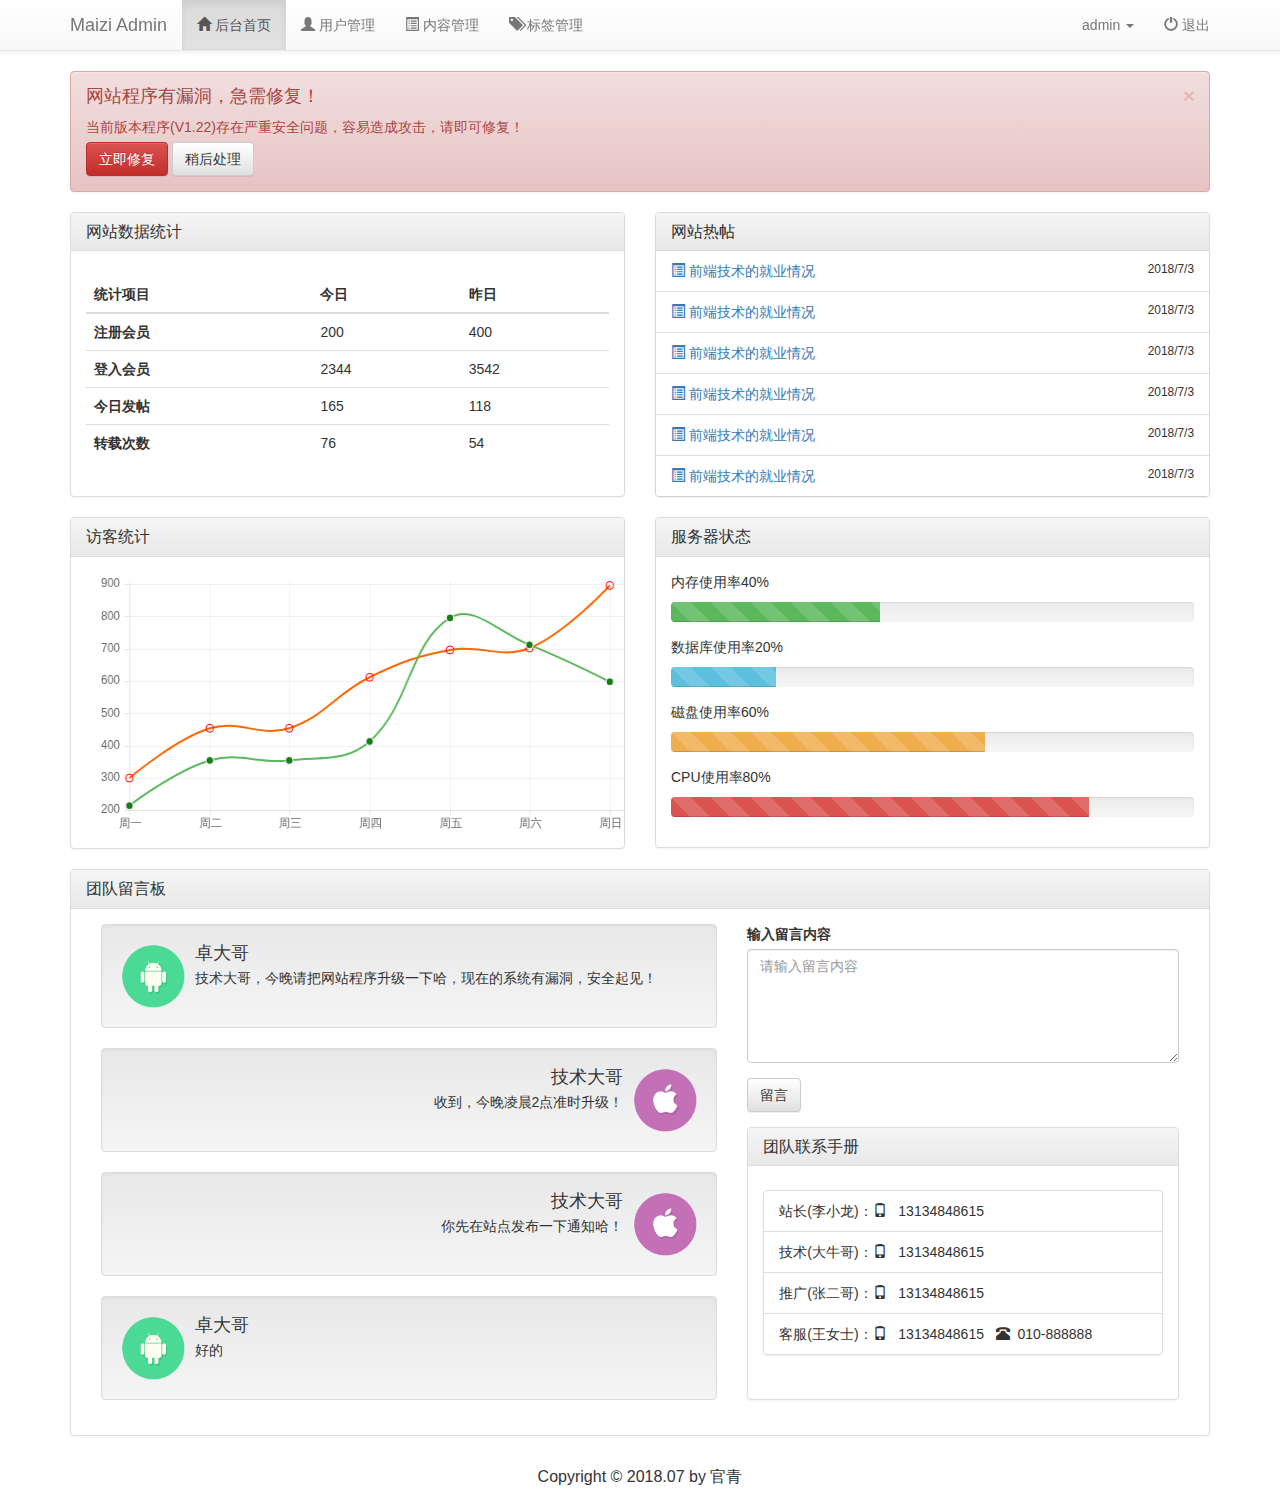
<file: index.html>
<!DOCTYPE html>
<html lang="en">
<head>
	<meta charset="UTF-8">
	<meta http-equiv="X-UA-Compatible" content="IE=edge,chrome=1">
	<meta name="viewport" content="width=device-width,initial-scale=1.0,user-scalable=no">
	<title>麦子学院后台管理</title>
	<link rel="stylesheet" href="css/bootstrap.min.css">
	<link rel="stylesheet" href="css/bootstrap-theme.css">
	<link rel="stylesheet" href="css/maizi.css">
	<link rel="icon" href="img/咖啡.png">
	<script src="js/jquery-3.3.1.js"></script>
	<script src="js/bootstrap.min.js"></script>
	<script src="js/Chart.js"></script>
	<script src="js/script.js"></script>
</head>
<body>
	<!-- 导航条 -->
	<nav class="navbar navbar-default navbar-fixed-top">
		<div class="container">
			<!-- 小屏幕顶部和LOGO -->
			<div class="navbar-header">
				<a href="index.html" class="navbar-brand">Maizi Admin</a>
				<div class="navbar-toggle" data-toggle="collapse" data-target=".navbar-collapse">
					<span class="icon-bar"></span>
					<span class="icon-bar"></span>
					<span class="icon-bar"></span>
				</div>
			</div>
			<!-- 小屏幕顶部和LOGO -->

			<!-- 导航区 -->
			<div class="collapse navbar-collapse text-center">
				<ul class="nav navbar-nav">
					<li class="active">
						<a href="index.html">
							<span class="glyphicon glyphicon-home"></span> 后台首页
						</a>
					</li>
					<li>
						<a href="user_list.html">
							<span class="glyphicon glyphicon-user"></span> 用户管理
						</a>
					</li>
					<li>
						<a href="content.html">
							<span class="glyphicon glyphicon-list-alt"></span> 内容管理
						</a>
					</li>
					<li>
						<a href="tag.html">
							<span class="glyphicon glyphicon-tags"></span> 标签管理
						</a>
					</li>
				</ul>
				<ul class="nav navbar-nav navbar-right">
					<li class="dropdown">
					  <a id="dLabel" data-toggle="dropdown" aria-haspopup="true" aria-expanded="false">
					    admin
					    <span class="caret"></span>
					  </a>
					  <ul class="dropdown-menu" aria-labelledby="dLabel">
					    <li>
					    	<a href="#">
					    		<span class="glyphicon glyphicon-screenshot"></span> 前台首页
					    	</a>
					    </li>
					    <li>
					    	<a href="#">
					    		<span class="glyphicon glyphicon-user"></span> 个人主页
					    	</a>
					    </li>
					    <li>
					    	<a href="#">
					    		<span class="glyphicon glyphicon-cog"></span> 个人设置
					    	</a>
					    </li>
					    <li>
					    	<a href="#">
					    		<span class="glyphicon glyphicon-credit-card"></span> 账户中心
					    	</a>
					    </li>
					    <li>
					    	<a href="#">
					    		<span class="glyphicon glyphicon-heart"></span> 我的收藏
					    	</a>
					    </li>
					  </ul>
					</li>
					<li>
						<a href="" id="out">
							<span class="glyphicon glyphicon-off"></span> 退出
						</a>
					</li>
				</ul>
			</div>
			<!-- 导航区 -->
		</div>
	</nav>
	<!-- 导航条 -->

	<section>
		<div class="container">
			<!-- 警告框 -->
			<div class="row">
				<div class="col-md-12">
					<div class="alert alert-danger alert-dismissible fade in" role="alert">
				      <button type="button" class="close" data-dismiss="alert" aria-label="Close"><span aria-hidden="true">×</span></button>
				      <h4>网站程序有漏洞，急需修复！</h4>
				      <p>当前版本程序(V1.22)存在严重安全问题，容易造成攻击，请即可修复！</p>
				      <p>
				        <button type="button" class="btn btn-danger">立即修复</button>
				        <button type="button" class="btn btn-default" data-dismiss="alert">稍后处理</button>
				      </p>
				    </div>
				</div>
			</div>
			<!-- 警告框 -->
			<!-- 数据统计和热帖 -->
			<div class="row">
				<div class="col-md-6">
					<div class="panel panel-default">
					  <div class="panel-heading">
					    <h3 class="panel-title">网站数据统计</h3>
					  </div>
					  <div class="panel-body">
					    <table class="table table-hover">
					    	<thead>
					    		<tr>
					    			<th>统计项目</th>
						    		<th>今日</th>
						    		<th>昨日</th>
					    		</tr>
					    	</thead>
					    	<tbody>
					    		<tr>
					    			<th>注册会员</th>
					    			<td>200</td>
					    			<td>400</td>
					    		</tr>
					    		<tr>
					    			<th>登入会员</th>
					    			<td>2344</td>
					    			<td>3542</td>
					    		</tr>
					    		<tr>
					    			<th>今日发帖</th>
					    			<td>165</td>
					    			<td>118</td>
					    		</tr>
					    		<tr>
					    			<th>转载次数</th>
					    			<td>76</td>
					    			<td>54</td>
					    		</tr>
					    	</tbody>
					    </table>
					  </div>
					</div>
				</div>
				<div class="col-md-6">
					<div class="panel panel-default">
					  <div class="panel-heading">
					    <h3 class="panel-title">网站热帖</h3>
					  </div>
					    <ul class="list-group">
					    	<li class="list-group-item">
					    		<a href="index.html">
					    			<span class="glyphicon glyphicon-list-alt"></span> 前端技术的就业情况
					    		</a>
					    		<small class="pull-right">2018/7/3</small>
					    	</li>
					    	<li class="list-group-item">
					    		<a href="index.html">
					    			<span class="glyphicon glyphicon-list-alt"></span> 前端技术的就业情况
					    		</a>
					    		<small class="pull-right">2018/7/3</small>
					    	</li>
					    	<li class="list-group-item">
					    		<a href="index.html">
					    			<span class="glyphicon glyphicon-list-alt"></span> 前端技术的就业情况
					    		</a>
					    		<small class="pull-right">2018/7/3</small>
					    	</li>
					    	<li class="list-group-item">
					    		<a href="index.html">
					    			<span class="glyphicon glyphicon-list-alt"></span> 前端技术的就业情况
					    		</a>
					    		<small class="pull-right">2018/7/3</small>
					    	</li>
					    	<li class="list-group-item">
					    		<a href="index.html">
					    			<span class="glyphicon glyphicon-list-alt"></span> 前端技术的就业情况
					    		</a>
					    		<small class="pull-right">2018/7/3</small>
					    	</li>
					    	<li class="list-group-item">
					    		<a href="index.html">
					    			<span class="glyphicon glyphicon-list-alt"></span> 前端技术的就业情况
					    		</a>
					    		<small class="pull-right">2018/7/3</small>
					    	</li>
					    </ul>
					</div>
				</div>
			</div>
			<!-- 数据统计和热帖 -->

			<!-- 访客统计和服务器状态 -->
			<div class="row">
				<div class="col-md-6">
					<div class="panel panel-default">
					 	<div class="panel-heading">
					    <h3 class="panel-title">访客统计</h3>
					 	</div>
						<div class="panel-body">
					  	<canvas id="canvas" class="col-md-12"></canvas>
						</div>
					</div>
				</div>
				<div class="col-md-6">
					<div class="panel panel-default">
					  <div class="panel-heading">
					    <h3 class="panel-title">服务器状态</h3>
					  </div>
						<div class="panel-body">
							<p>内存使用率40%</p>
							<div class="progress">
							  <div class="progress-bar progress-bar-success progress-bar-striped" role="progressbar" aria-valuenow="40" aria-valuemin="0" aria-valuemax="100" style="width: 40%">
							  </div>
							</div>
							<p>数据库使用率20%</p>
							<div class="progress">
							  <div class="progress-bar progress-bar-info progress-bar-striped" role="progressbar" aria-valuenow="20" aria-valuemin="0" aria-valuemax="100" style="width: 20%">
							  </div>
							</div>
							<p>磁盘使用率60%</p>
							<div class="progress">
							  <div class="progress-bar progress-bar-warning progress-bar-striped" role="progressbar" aria-valuenow="60" aria-valuemin="0" aria-valuemax="100" style="width: 60%">
							  </div>
							</div>
							<p>CPU使用率80%</p>
							<div class="progress">
							  <div class="progress-bar progress-bar-danger progress-bar-striped" role="progressbar" aria-valuenow="80" aria-valuemin="0" aria-valuemax="100" style="width: 80%">
							  </div>
							</div>
						</div>
					</div>
				</div>
			</div>
			<!-- 访客统计和服务器状态 -->

			<!-- 团队留言板 -->
			<div class="row">
				<div class="col-md-12">
					<div class="panel panel-default">
						<div class="panel-heading">
							<h3 class="panel-title">团队留言板</h3>
						</div>
						<div class="panel-body">
							<div class="col-md-7">
								<div class="media well">
								  <div class="media-left">
								    <a href="#">
								      <img class="media-object img-64" src="img/a.png" alt="卓大哥">
								    </a>
								  </div>
								  <div class="media-body">
								    <h4 class="media-heading">卓大哥</h4>
								    技术大哥，今晚请把网站程序升级一下哈，现在的系统有漏洞，安全起见！
								  </div>
								</div>
								<div class="media well">
								  <div class="media-body text-right">
								    <h4 class="media-heading">技术大哥</h4>
								    收到，今晚凌晨2点准时升级！
								  </div>
								  <div class="media-right">
								    <a href="#">
								      <img class="media-object img-64" src="img/b.png" alt="技术大哥">
								    </a>
								  </div>
								</div>
								<div class="media well">
								  <div class="media-body text-right">
								    <h4 class="media-heading">技术大哥</h4>
								    你先在站点发布一下通知哈！
								  </div>
								  <div class="media-right">
								    <a href="#">
								      <img class="media-object img-64" src="img/b.png" alt="技术大哥">
								    </a>
								  </div>
								</div>
								<div class="media well">
								  <div class="media-left">
								    <a href="#">
								      <img class="media-object img-64" src="img/a.png" alt="卓大哥">
								    </a>
								  </div>
								  <div class="media-body">
								    <h4 class="media-heading">卓大哥</h4>
								    好的
								  </div>
								</div>
							</div>
							<div class="col-md-5">
								<form action="#">
									<div class="form-group">
										<label for="text1">输入留言内容</label>
										<textarea id="text1" cols="10" rows="5" class="form-control" placeholder="请输入留言内容"></textarea>
										<button class="btn btn-default margintop15">留言</button>
									</div>
									<div class="panel panel-default" id="message">
										<div class="panel-heading">
											<h3 class="panel-title">团队联系手册</h3>
										</div>
										<div class="panel-body">
											<ul class="list-group">
												<li class="list-group-item">
													站长(李小龙)：<span class="glyphicon glyphicon-phone"></span>
													&nbsp;&nbsp;13134848615
												</li>
												<li class="list-group-item">
													技术(大牛哥)：<span class="glyphicon glyphicon-phone"></span>
													&nbsp;&nbsp;13134848615
												</li>
												<li class="list-group-item">
													推广(张二哥)：<span class="glyphicon glyphicon-phone"></span>
													&nbsp;&nbsp;13134848615
												</li>
												<li class="list-group-item">
													客服(王女士)：<span class="glyphicon glyphicon-phone"></span>
													&nbsp;&nbsp;13134848615&nbsp;&nbsp;
													<span class="glyphicon glyphicon-phone-alt"></span>&nbsp;&nbsp;010-888888
												</li>
											</ul>
										</div>
									</div>
								</form>
							</div>
						</div>
					</div>
				</div>
			</div>
			<!-- 团队留言板 -->
		</div>
	</section>

	<!-- 底部 -->
	<footer>
		<div class="container text-center">
			<div class="col-md-12">
				Copyright © 2018.07 by 官青
			</div>
		</div>
	</footer>
	<!-- 底部 -->
</body>
</html>
</file>
<file: css/maizi.css>
/*public*/
body{
	padding-top: 71px;
}

/*nav*/
.navbar-collapse .dropdown a{
	cursor: pointer;
}
.navbar-nav .open .dropdown-menu{
	text-align: center;
}
#out:hover{
	color: red;
}

/*数据统计*/
.table{
	margin-top: 10px;
}

/*服务器状态*/
.progress{
	margin-bottom: 15px;
}

/*团队留言板*/
.img-64{
	width:64px;
	height: 64px;
}
.margintop15{
	margin-top: 15px;
}
#message ,list-group{
	margin-bottom: 0;
}
#message .panel-body{
	padding: 24px 15px;
}

/*footer*/
footer{
	padding: 10px 0;
	font-size: 16px;
}

/*用户管理*/
.page-header{
	margin-top: 0;
}
#maizi-table .page-header{
	border-color: #ddd;
}

/*用户搜索*/
#user-search-form{
	padding: 15px;
	border: 1px solid #ddd;
	border-top: none;
}
.cursor{
	cursor: pointer;
}

/*内容管理*/
tbody th a{
	color: #333;
}
#content-table{
	border: 1px solid #dddddd;
	border-top: 0;
	margin-top: 0;
}

/*添加内容*/
#addcontent{
	border: 1px solid #dddddd;
	border-top: none;
	padding: 15px;
}

/*标签管理*/
#tag-alert .alert{
	margin:15px 15px 15px 0;
}
</file>
